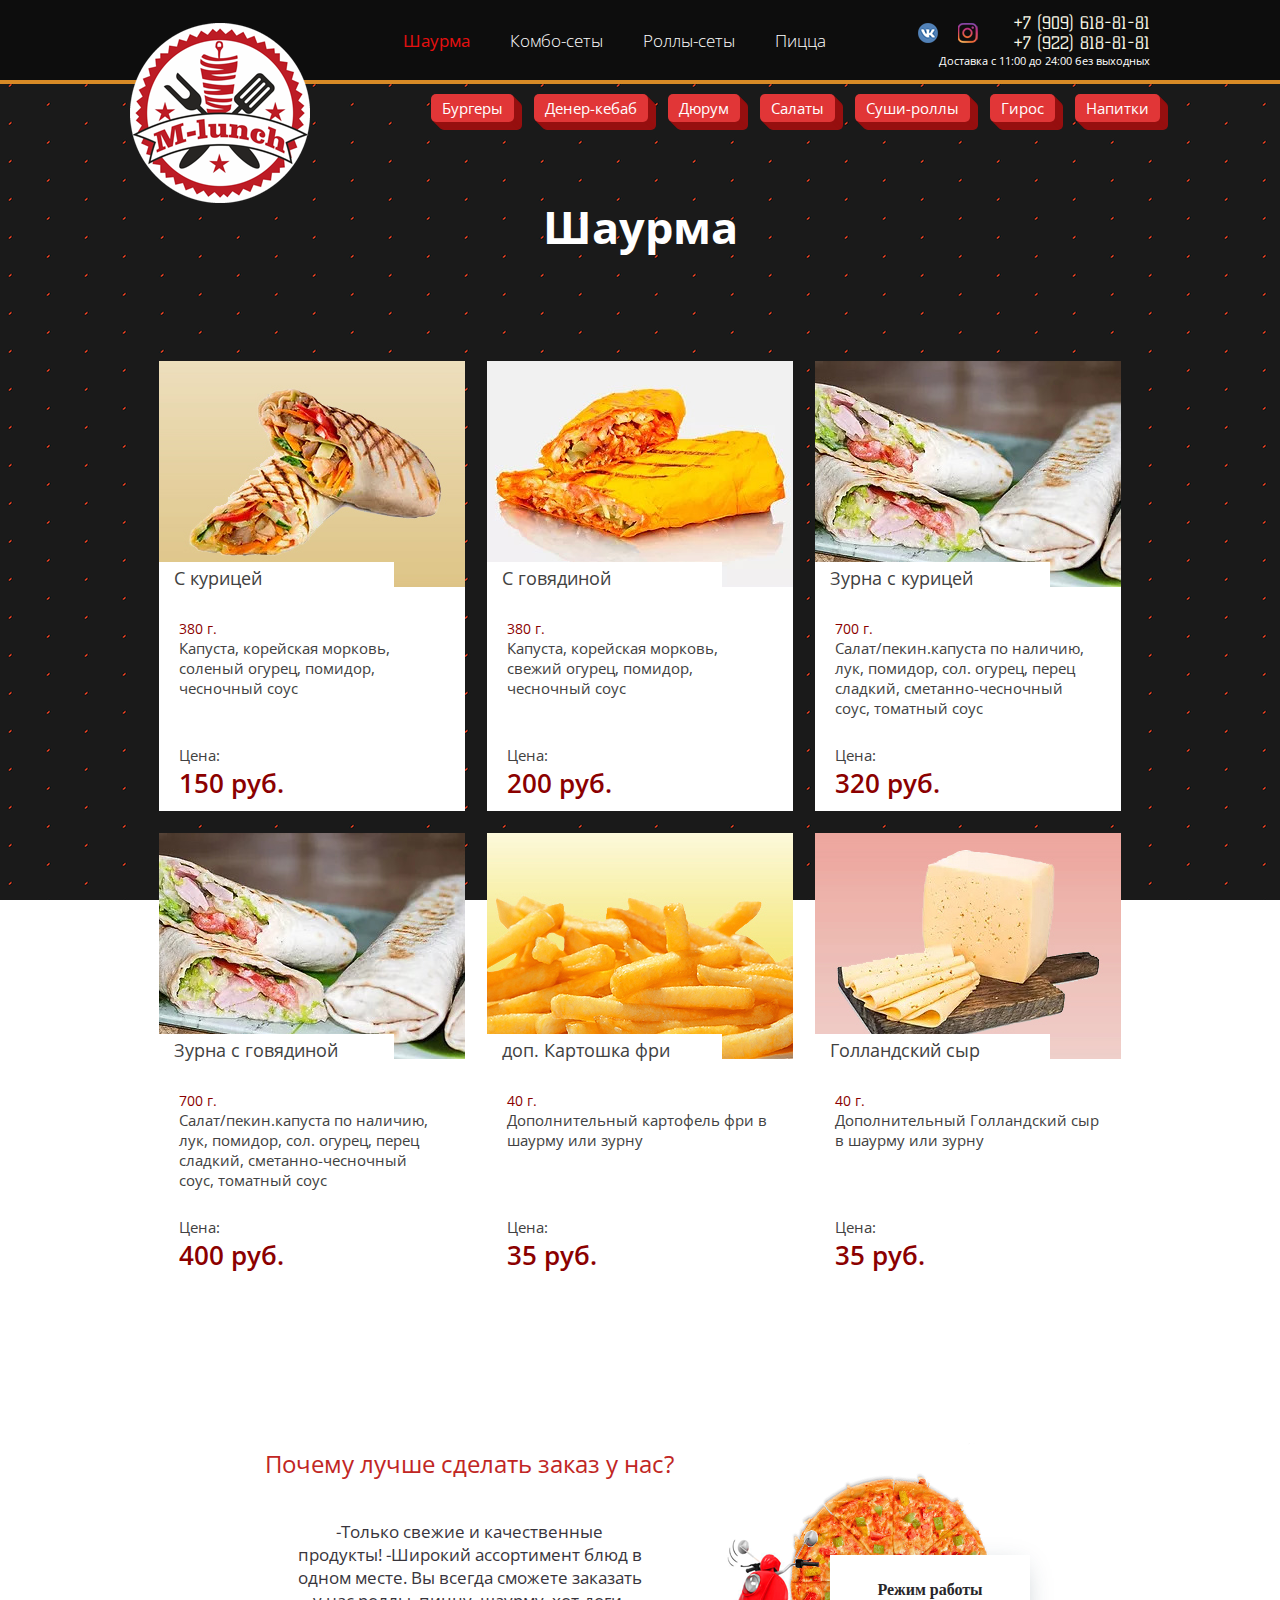
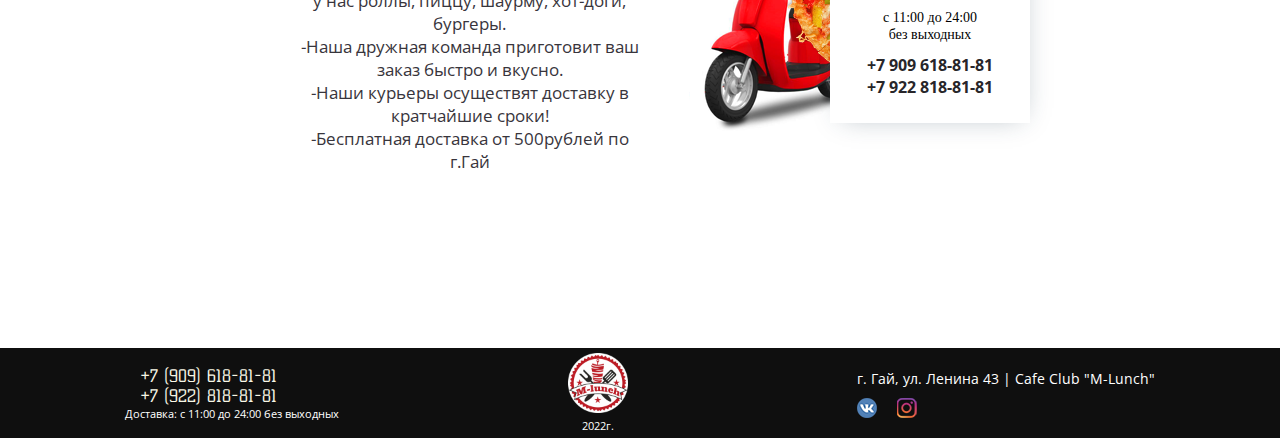
<file: doner/index.html>
<!doctype html>
<html>
<head>
	<meta http-equiv="Content-type" content="text/html; charset=utf-8">
	<meta http-equiv="X-UA-Compatible" content="IE=Edge">
	<meta name="format-detection" content="telephone=no" />
	<title>M-lunch</title> 
	<link rel="stylesheet" href="../css/styles.css" type="text/css">
	<link rel="stylesheet" href="http://fonts.googleapis.com/css?family=Oswald:400,300" type="text/css">
  <link rel="preconnect" href="https://fonts.googleapis.com">
  <link rel="preconnect" href="https://fonts.gstatic.com" crossorigin>
  <link href="https://fonts.googleapis.com/css2?family=Kelly+Slab&display=swap" rel="stylesheet">
  <link href="https://fonts.googleapis.com/css2?family=Open+Sans:wght@400;700&display=swap" rel="stylesheet"> 
	<!--[if lt IE 9]>
	<script src="http://html5shiv.googlecode.com/svn/trunk/html5.js"></script>
	<![endif]-->
</head>	
<body>
  <header style="box-sizing: content-box; 
                border-bottom: 4px solid transparent;
                border-color: #d78a26;
                border-image-slice: 1;
                ">
    <div id="wrapper-header">
      <div id="logo">
		    <a href="../"><img src="../images/logo.png" alt="M-lunch"></a> 
      </div>
      <nav>
	      <ul class="top-menu">
		      <li class="active">Шаурма</li>
		      <li><a href="../comboset/">Комбо-сеты</a></li>
		      <li><a href="../sushiset/">Роллы-сеты</a></li>
	      	<li><a href="../pizza/">Пицца</a></li>
	      </ul>
      </nav>
      <div id="social-mob">
        <a href="https://vk.com/public200607121" class="social-icon vk"></a>
        <a href="https://instagram.com/m_lunch_vgae" class="social-icon instagram"></a>
      </div>
      <div id="numbers__time"class="numbers__time">
        <div class="social_numbers">
          <div id="social">
            <a href="https://vk.com/public200607121" class="social-icon vk"></a>
            <a href="https://instagram.com/m_lunch_vgae" class="social-icon instagram"></a>
          </div>
          <div id="numbers">
            <div>+7 (909) 618-81-81</div> 
            <div>+7 (922) 818-81-81</div>
          </div>
        </div>
        <div id="time">
          <div> Доставка с 11:00 до 24:00 без выходных<div>
        </div>
      </div> 
    </div>
  </header>    
  <div id="wrapper">
    <div class="menu2__wrap">
       <a class="menu2 menu2__burger" href="/burger">Бургеры</a>
       <a class="menu2 menu2__kebab" href="/kebab">Денер-кебаб</a>
       <a class="menu2 menu2__durum" href="/durum">Дюрум</a>
       <a class="menu2 menu2__salat" href="/salat">Салаты</a>
       <a class="menu2 menu2__sushi" href="/sushi">Суши-роллы</a>
       <a class="menu2 menu2__giros" href="/giros">Гирос</a>
       <a class="menu2 menu2__napitok" href="/drink">Напитки</a>
    </div>
    <h1>
      <span>Шаурма</span>
    </h1>
    <div class="content__container">
      <div class="content__items">
        <img src="../images/sh_kur.jpg" alt="Шаурма с курицей">
           <div class="info__wrap">   
              <div class="h2">
                <h2>С курицей</h2>
              </div>
              <div class="weight">
                <span>380 г.</span>
              </div>
              <div class="ingredients">
                <span>Капуста, корейская морковь, соленый огурец, помидор, чесночный соус</span>
              </div>
              <div class="price">
                <p>Цена:</p>
                <p>150 руб.</p>
              </div>
           </div>
      </div>
      <div class="content__items">
        <img src="../images/sh_gov.jpg" alt="Шаурма с говядиной">
          <div class="info__wrap">   
            <div class="h2">
              <h2>С говядиной</h2>
            </div>
            <div class="weight">
              <span>380 г.</span>
            </div>
            <div class="ingredients">
              <span>Капуста, корейская морковь, свежий огурец, помидор, чесночный соус</span>
            </div>
            <div class="price">
              <p>Цена:</p>
              <p>200 руб.</p>
            </div>
          </div>
      </div>
      <div class="content__items">
        <img src="../images/sh_zurna.jpg" alt="Зурна с курицей">
          <div class="info__wrap">   
            <div class="h2">
              <h2>Зурна с курицей</h2>
            </div>
            <div class="weight">
              <span>700 г.</span>
            </div>
            <div class="ingredients">
              <span>Салат/пекин.капуста по наличию, лук, помидор, сол. огурец, перец сладкий, сметанно-чесночный соус, томатный соус</span>
            </div>
            <div class="price">
              <p>Цена:</p>
              <p>320 руб.</p>
            </div>
          </div>
      </div>
      <div class="content__items">
        <img src="../images/sh_zurna.jpg" alt="Зурна с говядиной">
          <div class="info__wrap">   
            <div class="h2">
              <h2>Зурна с говядиной</h2>
            </div>
            <div class="weight">
              <span>700 г.</span>
            </div>
            <div class="ingredients">
              <span>Салат/пекин.капуста по наличию, лук, помидор, сол. огурец, перец сладкий, сметанно-чесночный соус, томатный соус</span>
            </div>
            <div class="price">
              <p>Цена:</p>
              <p>400 руб.</p>
            </div>
          </div>
      </div>
      <div class="content__items">
        <img src="../images/1free.jpg" alt="доп. Картошка фри">
          <div class="info__wrap">   
            <div class="h2">
              <h2>доп. Картошка фри</h2>
            </div>
            <div class="weight">
              <span>40 г.</span>
            </div>
            <div class="ingredients">
              <span>Дополнительный картофель фри в шаурму или зурну</span>
            </div>
            <div class="price">
              <p>Цена:</p>
              <p>35 руб.</p>
            </div>
          </div>
      </div>
      <div class="content__items">
        <img src="../images/sh_cheese.jpg" alt="">
          <div class="info__wrap">   
            <div class="h2">
              <h2>Голландский сыр</h2>
            </div>
            <div class="weight">
              <span>40 г.</span>
            </div>
            <div class="ingredients">
              <span>Дополнительный Голландский сыр в шаурму или зурну</span>
           </div>
           <div class="price">
            <p>Цена:</p>
            <p>35 руб.</p>
           </div>
          </div>
      </div>
    </div>
    <div class="advantages-section">
      <div class="advantages-container">
        <div class="advantages-text">
            <h2>Почему лучше сделать заказ у нас?</h2>
            <div class="span">
              <span>-Только свежие и качественные продукты!
            -Широкий ассортимент блюд в одном месте.
            Вы всегда сможете заказать у нас роллы, пиццу, шаурму, хот-доги, бургеры.<br>
            -Наша дружная команда приготовит ваш заказ быстро и вкусно.<br>
            -Наши курьеры осуществят доставку в кратчайшие сроки!<br>
            -Бесплатная доставка от 500рублей по г.Гай</span>
            </div>
        </div>
        <div class="advantages-image">
            <img src="../images/advantages.png" alt="advantages">
            <div class="advantages-hours">
              <h3>Режим работы</h3>
              <p>с 11:00 до 24:00<br> без выходных</p>
              <span>+7 909 618-81-81<br>+7 922 818-81-81</span>
            </div>
        </div>
       </div> 
    </div> 
  </div>   
  <footer>
    <div class="footer">
      <div class="numbers__time__footer">
        <div id="numbers">
         <p>+7 (909) 618-81-81</p>
         <p>+7 (922) 818-81-81</p>
        </div>
        <div id="time">
         <p> Доставка: с 11:00 до 24:00 без выходных<p>
        </div>
      </div> 
      <div class="logo__year__footer">
        <div class="logo__footer">
          <a href="/"><img src="../images/logo.png" alt="M-lunch"></a>
        </div>
        <div class="year">
          <p>2022г.</p>
        </div>
      </div>
      <div class="adress__social">
        <div class="adress">
          <p>г. Гай, ул. Ленина 43 | Cafe Club "M-Lunch"</p>
        </div>
        <div id="social">
          <a href="https://vk.com/public200607121" class="social-icon vk"></a>
          <a href="https://instagram.com/m_lunch_vgae" class="social-icon instagram"></a>
        </div>
      </div>
    </div>
  </footer>
</body>
</html>
</file>
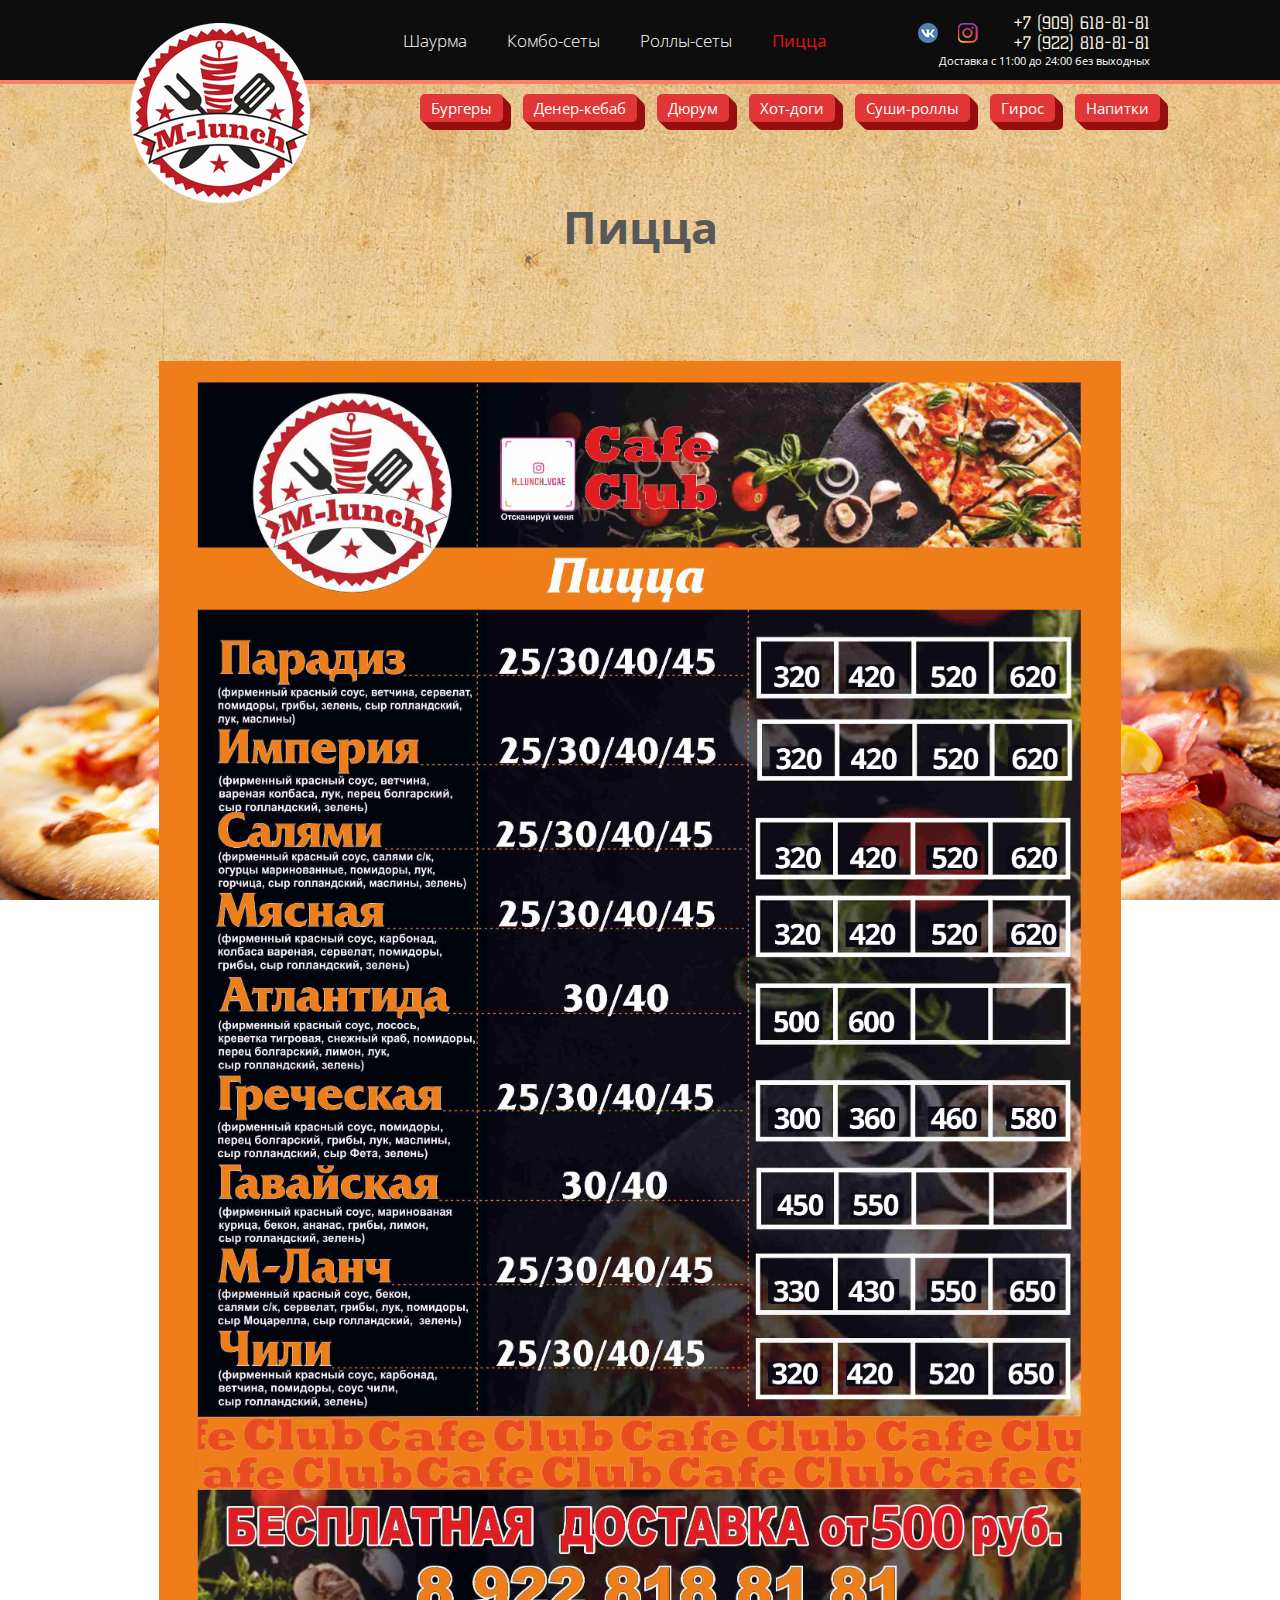
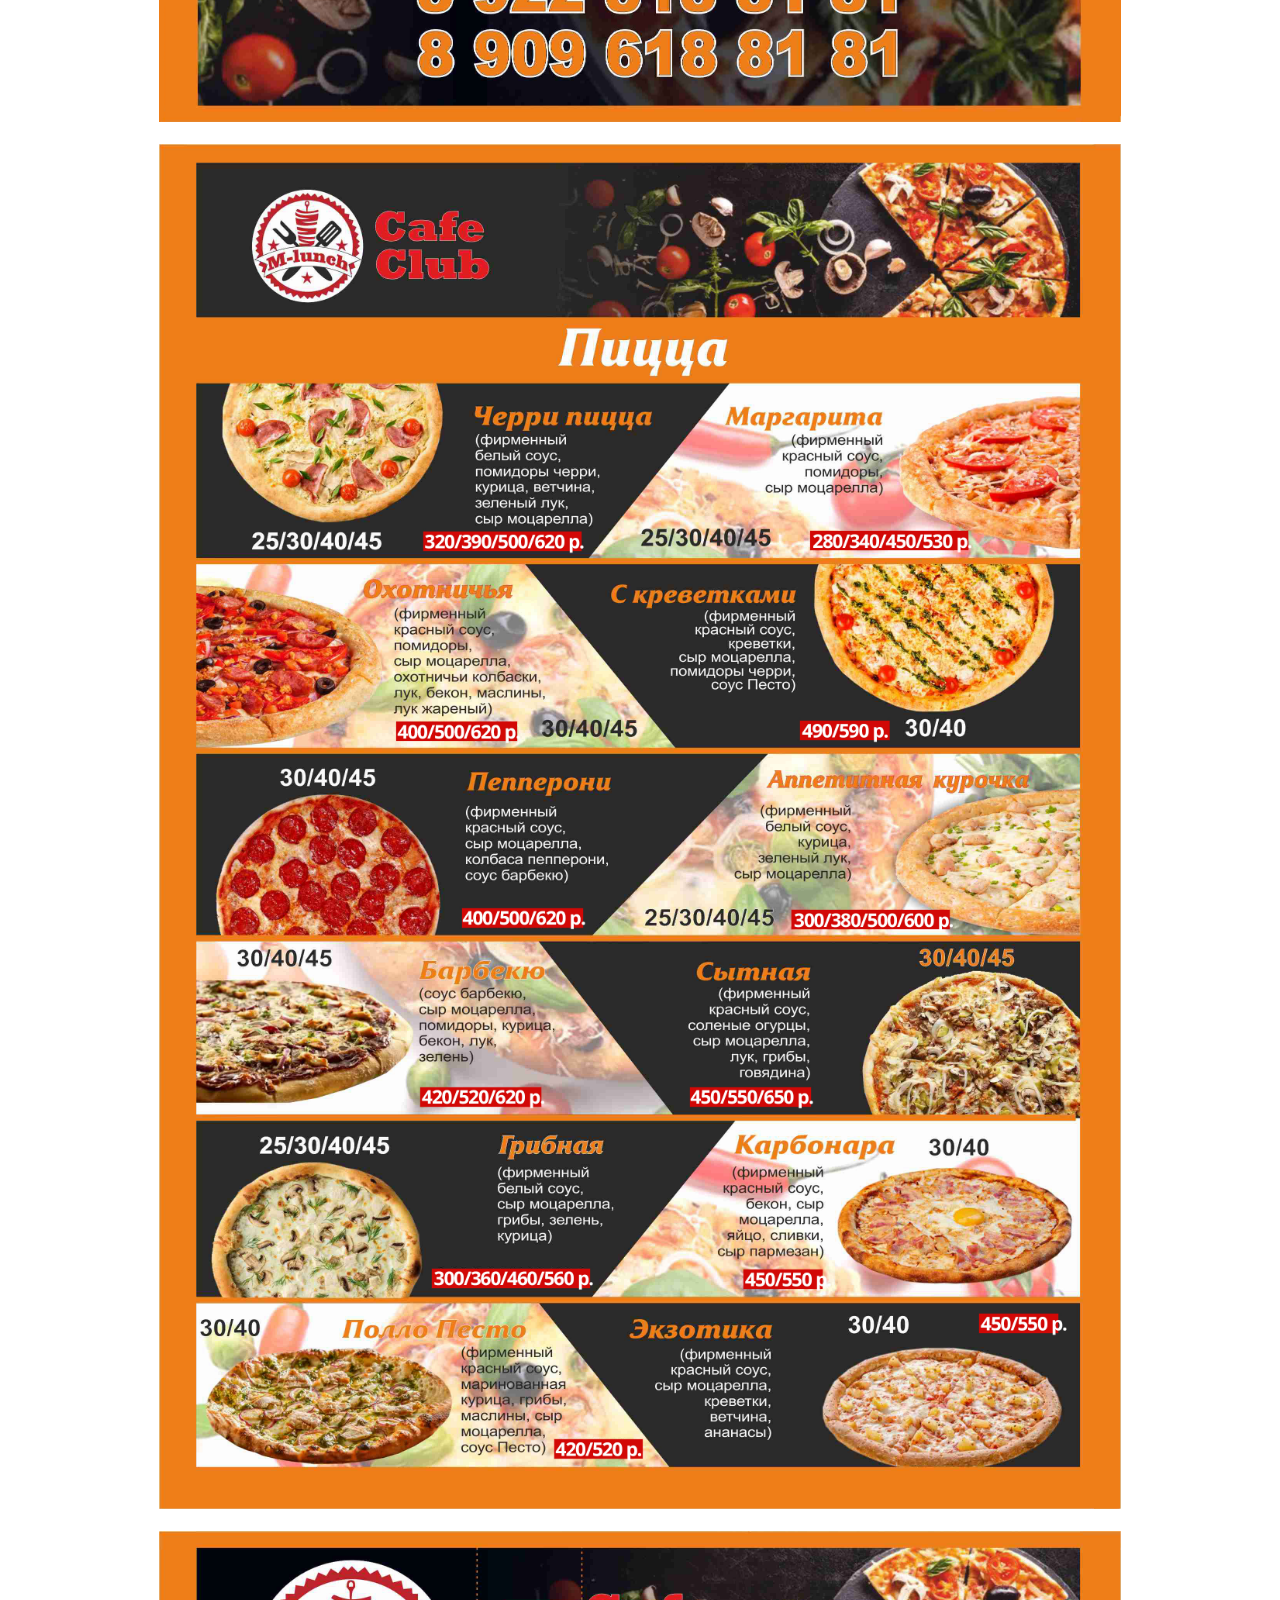
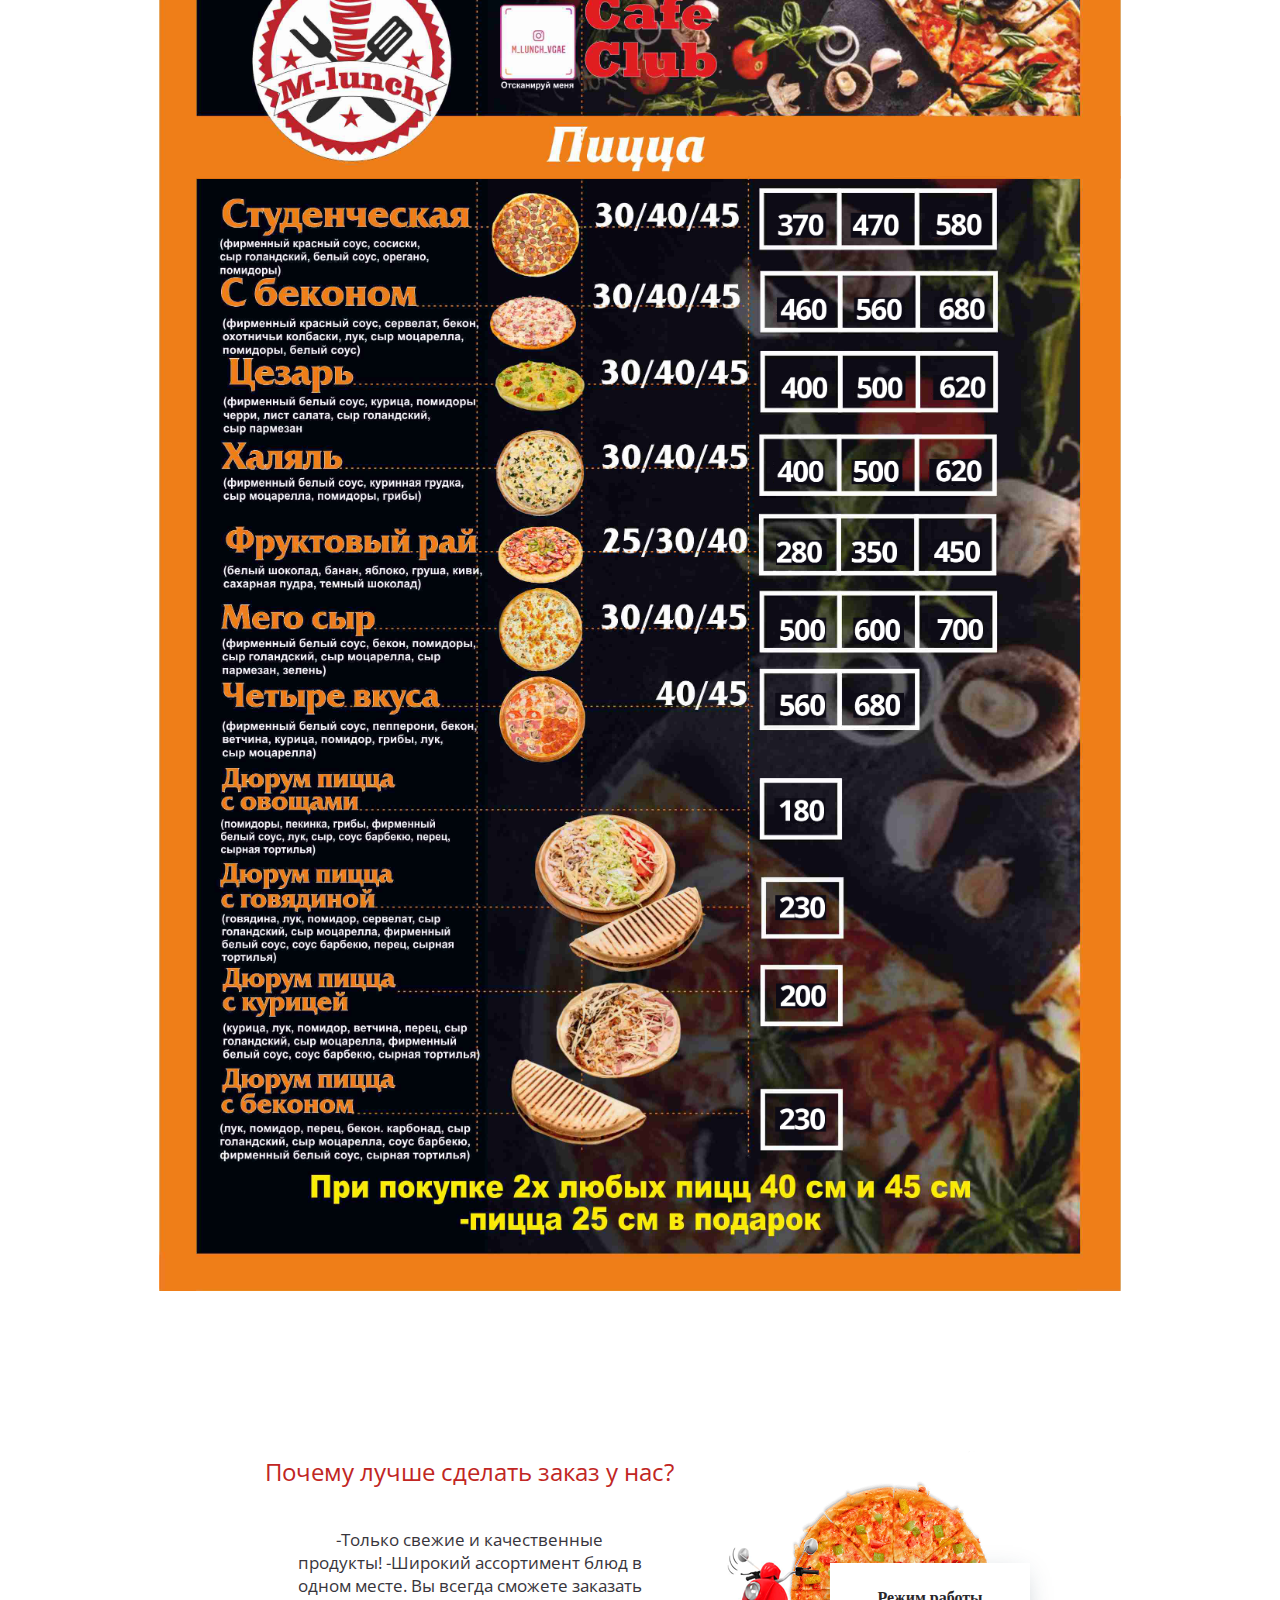
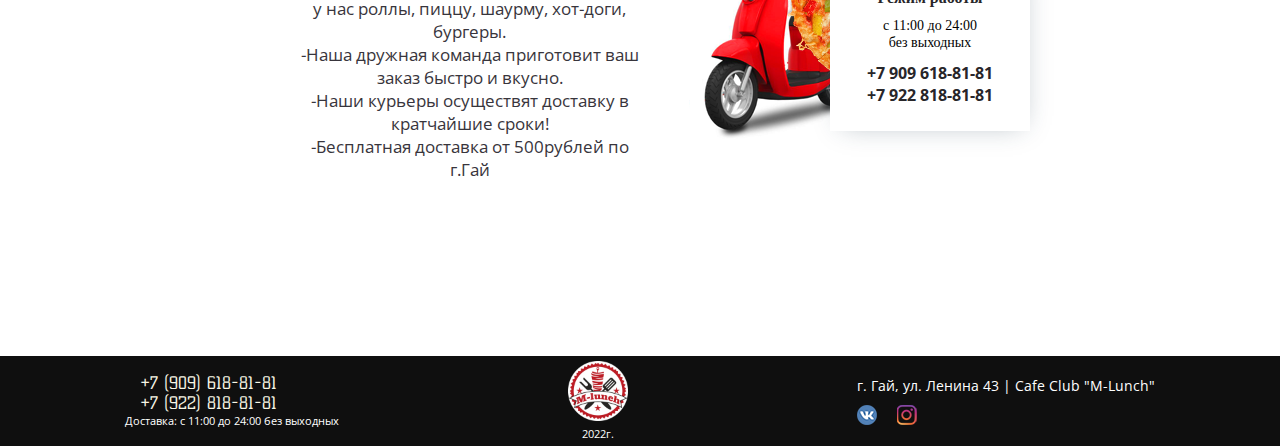
<file: pizza/index.html>
<!doctype html>
<html>
<head>
  <meta http-equiv="Content-type" content="text/html; charset=utf-8">
  <meta http-equiv="X-UA-Compatible" content="IE=Edge">
  <meta name="format-detection" content="telephone=no" />
  <title>M-lunch</title> 
  <link rel="stylesheet" href="../css/styles.css" type="text/css">
  <link rel="stylesheet" href="http://fonts.googleapis.com/css?family=Oswald:400,300" type="text/css">
  <link rel="preconnect" href="https://fonts.googleapis.com">
  <link rel="preconnect" href="https://fonts.gstatic.com" crossorigin>
  <link href="https://fonts.googleapis.com/css2?family=Kelly+Slab&display=swap" rel="stylesheet">
  <link href="https://fonts.googleapis.com/css2?family=Open+Sans:wght@400;700&display=swap" rel="stylesheet">
  <!--[if lt IE 9]>
  <script src="http://html5shiv.googlecode.com/svn/trunk/html5.js"></script>
  <![endif]-->
</head> 
<body style="background: url(../images/pizzabgd.png); background-attachment: fixed">
<header style="box-sizing: content-box; 
              border-bottom: 4px solid transparent;
              border-color: #ff7e5f;
              border-image-slice: 1;
            ">
    <div id="wrapper-header">
      <div id="logo">
        <a href="../"><img src="../images/logo.png" alt="M-lunch"></a> 
      </div>
      <nav>
        <ul class="top-menu">
          <li><a href="../doner/">Шаурма</a></li>
          <li><a href="../comboset/">Комбо-сеты</a></li>
          <li><a href="../sushiset/">Роллы-сеты</a></li>
            <li class="active">Пицца</li>
        </ul>
      </nav>
      <div id="social-mob">
        <a href="https://vk.com/public200607121" class="social-icon vk"></a>
        <a href="https://instagram.com/m_lunch_vgae" class="social-icon instagram"></a>
      </div>
      <div id="numbers__time"class="numbers__time">
        <div class="social_numbers">
          <div id="social">
            <a href="https://vk.com/public200607121" class="social-icon vk"></a>
            <a href="https://instagram.com/m_lunch_vgae" class="social-icon instagram"></a>
          </div>
          <div id="numbers">
            <div>+7 (909) 618-81-81</div> 
            <div>+7 (922) 818-81-81</div>
          </div>
        </div>
        <div id="time">
          <div> Доставка с 11:00 до 24:00 без выходных<div>
        </div>
      </div> 
    </div>
  </header> 
<div id="wrapper">
     <div class="menu2__wrap">
       <a class="menu2 menu2__burger" href="#">Бургеры</a>
       <a class="menu2 menu2__kebab" href="#">Денер-кебаб</a>
       <a class="menu2 menu2__durum" href="#">Дюрум</a>
       <a class="menu2 menu2__hot-dog" href="#">Хот-доги</a>
       <a class="menu2 menu2__sushi" href="#">Суши-роллы</a>
       <a class="menu2 menu2__giros" href="#">Гирос</a>
       <a class="menu2 menu2__napitok" href="#">Напитки</a>
    </div>
    <h1>
      <span style="color: #595858;">Пицца</span>
    </h1>
    <div class="content__container">
        <img style="width: 962px;" src="../images/pizza1.jpg" alt="pizza1">
        <img style="width: 962px;" src="../images/pizza2.jpg" alt="pizza2">   
        <img style="width: 962px;" src="../images/pizza3.jpg" alt="pizza3">  
    </div>
    <div class="advantages-section">
      <div class="advantages-container">
        <div class="advantages-text">
            <h2>Почему лучше сделать заказ у нас?</h2>
            <div class="span">
              <span>-Только свежие и качественные продукты!
            -Широкий ассортимент блюд в одном месте.
            Вы всегда сможете заказать у нас роллы, пиццу, шаурму, хот-доги, бургеры.<br>
            -Наша дружная команда приготовит ваш заказ быстро и вкусно.<br>
            -Наши курьеры осуществят доставку в кратчайшие сроки!<br>
            -Бесплатная доставка от 500рублей по г.Гай</span>
            </div>
        </div>
        <div class="advantages-image">
            <img src="../images/advantages.png" alt="advantages">
            <div class="advantages-hours">
              <h3>Режим работы</h3>
              <p>с 11:00 до 24:00<br> без выходных</p>
              <span>+7 909 618-81-81<br>+7 922 818-81-81</span>
            </div>
        </div>
      </div> 
    </div> 
</div> 
<footer>
    <div class="footer">
      <div class="numbers__time__footer">
        <div id="numbers">
         <p>+7 (909) 618-81-81</p>
         <p>+7 (922) 818-81-81</p>
        </div>
        <div id="time">
         <p> Доставка: с 11:00 до 24:00 без выходных<p>
        </div>
      </div> 
      <div class="logo__year__footer">
        <div class="logo__footer">
          <a href="/"><img src="../images/logo.png" alt="M-lunch"></a>
        </div>
        <div class="year">
          <p>2022г.</p>
        </div>
      </div>
      <div class="adress__social">
        <div class="adress">
          <p>г. Гай, ул. Ленина 43 | Cafe Club "M-Lunch"</p>
        </div>
        <div id="social">
          <a href="https://vk.com/public200607121" class="social-icon vk"></a>
          <a href="https://instagram.com/m_lunch_vgae" class="social-icon instagram"></a>
        </div>
      </div>
    </div>
</footer>
</body>
</html>
</file>
<file: css/styles.css>
a, abbr, acronym, address, applet, article, aside, audio, b, big, blockquote, body, canvas, caption, center, cite, code, dd, del, details, dfn, div, dl, dt, em, embed, fieldset, figcaption, figure, footer, form, h1, h2, h3, h4, h5, h6, header, hgroup, html, i, iframe, img, ins, kbd, label, legend, li, mark, menu, nav, object, ol, output, p, pre, q, ruby, s, samp, section, small, span, strike, strong, sub, summary, sup, tfoot, th, thead, time, tt, u, ul, var, video {
  margin: 0;
  padding: 0;
  border: 0;
  font-size: 100%;
  font: inherit;
  vertical-align: baseline;
  box-sizing: border-box;
}

.border-gold {
  display: flex;
  justify-content: center;
  margin-top: 18px;
}

#social-mob {
  display: flex;
}

.social_numbers {
  display: flex;
  align-items: center;
  justify-content: right;
}

body {
  font-family: "open sans";
  
  font-size: 17px;
  color: white;
  background: url(../images/background.png);
  background-attachment: fixed
}
header {
  background-color: #0d0d0d;
  height: 80px;
}

#wrapper-header {
  max-width: 1020px;
  height: 80px;
  margin: auto;
  display: flex;
  justify-content: space-between;
  align-items: center;
  
  
}

#logo {
  padding-top: 150px;
  /*padding-left: 10px;*/
  top: 20px;
  Z-index:101;
}



#logo-min {
  padding-top: 150px;
  padding-left: 10px;
  top: 20px;
  Z-index:101;
}
 
 nav {
     margin: 0 5px;
 }
 

 .top-menu li {
  display: inline-block;
  list-style-position: inside;
  padding: 8px 18px;
  
}

.top-menu li:last-child {
  border: none;
}

.top-menu a {
  font-weight: 300;
  text-decoration: none;
  color: #ffffff;
}

.top-menu li.active  {
  color: #e61010;
  font-weight: 400;
}

.top-menu a:hover {
    color: #e61010;
}

.numbers__time {
  text-align: right;
  display: flex;
  flex-direction: column;
}

#social {
  /*min-width: 90px
  text-align: right;*/
  position: relative;
  display: flex;
}

.social-icon {
	width: 20px;
	height: 20px;
	background: url(../images/social3.png) no-repeat;
	display: inline-block;
	margin-right: 20px;
}

.vk {
  background-position: 0 0;
}

.instagram {
  background-position: -27px 0;
}
#numbers {
  font-family: Kelly Slab;
  color: #f7f6e5;
  margin-left: 15px;
}

#time {
  
  font-size: 11px;
}


#wrapper {
    padding:0;
    
    margin: 0 auto;
    /*background: #fff;
    border: 1px solid rgba(0, 0, 0, 0.1);*/
    border-radius: 0px;
    margin-top: 0px;
    max-width: 1040px;
    
    position: relative;
    
}

#slider-wrap{ 
   
    border-radius: 15px;
    margin: 10px auto  0px;
    margin-top: 15px;
}

#active-slide {
    width: 100%;
    display: table;
    position: relative;
    overflow: hidden;
    -webkit-user-select: none;
    -moz-user-select: none;
    -ms-user-select: none;
    -o-user-select: none;
    user-select: none;
     border-radius: 15px;
     
}

#slider{
    position: relative;
    width: calc(100% * 15);
    top: 0;
    left: 0;
    margin: 0;
    padding: 0;
    -webkit-transition: 1s;
    -o-transition: 1s;
    transition: 1s;
    -webkit-transition-timing-function: ease-in-out;
    -o-transition-timing-function: ease-in-out;
    transition-timing-function: ease-in-out;
}

.slide{
    width: calc(100%/15);
    list-style: none;
    display: inline;
    float: left;
}

.slide img {
    width:100%;
    display: block;
}

.Radio-But{
    margin-top:10px;
    text-align:center;
    display: none;
}

.Radio-But .ctrl-select {
    margin:2px;
    display:inline-block;
    width:16px;
    height:16px;
    overflow:hidden;
    text-indent:-9999px;
    background:url(radioBg.png) center bottom no-repeat;
}

.Radio-But .ctrl-select:hover {
    cursor:pointer;
    background-position:center center;
}

.Radio-But .ctrl-select.active {
    background-position:center top;
}

#prewbutton, #nextbutton {
    display:block;
    width:40px;
    height:100%;
    position:absolute;
    top:0;
    overflow:hidden;
    text-indent:-999px;
    background: url("arrowBg.png") left center no-repeat;
    opacity:0.5;
    z-index:3;
    outline:none !important;
}

#prewbutton {
    left:10px;
}

#nextbutton {
    right:10px;
    background:url(arrowBg.png) right center no-repeat;
}

#prewbutton:hover, #nextbutton:hover {
    opacity:1;
}

.container1:nth-child(3){
    width: 190px;
}

.container1 {
    
  display: flex;
  
  flex-wrap: wrap;
  justify-content: space-between;
  max-width: 1100px;
}

.container {
     
  
  padding-left:11px;
  padding-top: 16px;
 
  display: none;
  flex-direction: column;
  
  
}

.container .item {
    margin-bottom: 16px;
    
}

.item1 {
  
  border-radius: 8px;
  margin: 9px 20px
}

.item {
    position:relative;
  border-radius: 8px;
  text-decoration: none;
  margin-bottom: 10px;
  height: 190px;
}

.image {
  border-radius: 15px; 
  box-shadow: 0px 0px 4px 1px rgba(0, 0, 0, 0.27);
}

.image:hover {
  opacity: 0.9;
  
}


footer {
  background-color: #0f0f0f;;
  height: 90px;
}

.footer {
    
  max-width: 1030px;
  height: 90px;
  margin: auto;
  display: flex;
  align-items: center;
  justify-content: space-between;
}

.numbers__time__footer {
  text-align: left;
}

.year {
  font-size: 11px;
  text-align: center;
}

.logo__footer img {
  width: 60px;
}


.adress {
    font-size: 14px;
    padding-bottom: 10px;
}

.advantages {
    max-width: 980px;
    margin: 0 auto -2px;
}

h1 {
  
  text-align: center;
  
}
h1 span{
  display: inline-block;
  margin: 74px 0 104px;
  font-weight: 700;
  font-size: 45px;
}

.menu2__wrap {
    margin: 0 auto;
    display: flex;
    flex-direction: row;
    gap: 20px;
    justify-content: flex-end;
    margin-top: 10px;
   
}



.menu2 {
 box-shadow: 1px 1px rgba(150, 15, 15, 1), 2px 2px rgba(150, 15, 15, 1), 3px 3px rgba(150, 15, 15, 1), 4px 4px rgba(150, 15, 15, 1), 5px 5px rgba(150, 15, 15, 1), 6px 6px rgba(150, 15, 15, 1), 7px 7px rgba(150, 15, 15, 1), 8px 8px rgba(150, 15, 15, 1);
  padding: 4px 11px;
  display: inline-block;
  color: white;
  border-radius: 5px;
  text-decoration: none;
  white-space: nowrap;
  font-size: 15px;
  transition: all 0.1s;
  background-color: #e13637;
}

.menu2:hover {
 background-color: rgb(255, 87, 87);
 transform: translate(8px,8px);
  box-shadow: 0 0 0 rgba(0, 0, 0, 0) ;
}


.content__container {
  color: #414141;  
  max-width: 962px;
  justify-content: center;
  margin: 0 auto;
  display: flex;
  flex-wrap: wrap;
  gap: 22px;
}

.content__items {
  position: relative;
  
  background-color: white;
  max-width: 306px;
  height: 450px;
  font-size: 15px;
}



.h2 {
  background-color: white;
  position: relative;
  top: -29px;
  left: -20px;
  width: 235px;
  
}

h2 {
  font-size: 18px;
  
  padding: 4px 15px 0;
  
}



.info__wrap {
  padding: 0 20px;
}

.weight {
  
  color: #8b0000;
  font-size: 14px;
}

.price  {
  position: absolute;
  bottom: 10px;
}

.price p:nth-child(2)  {
  font-size: 26px;
  font-weight: 600;
  color: #8b0000;
}

.menu2 li {
  display: inline-block;
  list-style-position: inside;
  padding: 8px 10px;
}

.items__wrapp {
    display: flex;
    justify-content: space-around;
    
    max-width: 100%;
    margin: 0px auto 35px;
 /*   background-color: #f9f6f6;*/
    padding-top: 1em;
}

/* скрываем чекбокс */
#menu__toggle {
  opacity: 0;
  
  
}/* стилизуем кнопку */
.menu__btn {
  display: flex; /* используем flex для центрирования содержимого */
  align-items: center;  /* центрируем содержимое кнопки */
  position: relative;
  
  top: 85px;
  right: 90px;  
  width: 100px;
  height: 100px;  
  cursor: pointer;
  z-index: 105;
}/* добавляем "гамбургер" */
.menu__btn > span, .menu__btn > span::before, .menu__btn > span::after {
  display: block;
  position: absolute;  
  width: 100%;
  height: 8px;  
  background-color: #c8d732;
}
.menu__btn > span::before {
  content: '';
  top: -30px;
}
.menu__btn > span::after {
  content: '';
  top: 30px;
}

/* контейнер меню */
.menu__box {
  display: block;
  position: fixed;
  visibility: hidden;
  top: 0;
  right: -100%;
  width: 300px;
  height: 100%;  
  margin: 0;
  padding: 80px 0;  
  list-style: none;
  text-align: center;  
  background-color: gray;
  z-index: 100;
  box-shadow: 1px 0px 6px rgba(0, 0, 0, .2);
}/* элементы меню */
.menu__item {
  display: block;
  padding: 12px 24px;  color: #333;  font-family: 'Roboto', sans-serif;
  font-size: 20px;
  font-weight: 600;  text-decoration: none;
}
.menu__item:hover {
  background-color: #CFD8DC;
}

#menu__toggle:checked ~ .menu__btn > span {
  transform: rotate(45deg);
}
#menu__toggle:checked ~ .menu__btn > span::before {
  top: 0;
  transform: rotate(0);
}
#menu__toggle:checked ~ .menu__btn > span::after {
  top: 0;
  transform: rotate(90deg);
}
#menu__toggle:checked ~ .menu__box {
  visibility: visible;
  right: 0;
}

.menu__btn > span,
.menu__btn > span::before,
.menu__btn > span::after {
  transition-duration: .25s;
}.menu__box {
  transition-duration: .25s;
}.menu__item {
  transition-duration: .25s;
}

.item__cont {
    width: 190px;
    height: 190px;
    border-radius: 15px;
    display: flex;
    flex-direction: column;
    align-items: center;
    overflow: hidden;
    
}

.image__png {
    height: 190px;
    width: 190px;
}

.item__name {
    font-size: 21px;
    font-weight: bold;
    position: absolute;
    bottom: 15px;
    
    color: white;
}

.item__cont__zakus {
    background-color: #208923;
}

.item__cont__giros {
    background-color: #ffde2c;
}

.category__content {
  
  box-sizing: border-box;
    position: relative;
    border-radius: 15px;
    display: block;
    overflow: hidden;
    transform: translate3d(0, 0, 0);
    background-color: #f8cfa213;
    transition:  background-color .1s;
}



.category__content:hover {
  background-color: #f8cfa20e;
}
.category__item {
  display: block;
  transition: opacity .2s;
}

.items__wrapp2 {
  display: flex;
  flex-wrap: wrap;
  justify-content: center;
}

.category__image {
    position: absolute;
    transition: background-color .15s;
}





.category__container {
    display: flex;
    flex-wrap: wrap;
    justify-content: center;
       
}



.category__image .lazy-image {
    width: 100%;
    height: 100%;
}

.lazy-image {
    position: relative;
}

.lazy-image__img {
    width: 100%;
    height: auto;
    position: absolute;
    object-fit: cover;
}

.category__name {
    color: #fff;
    font-weight: bold;
    width: 100%;
    padding: 0 10px;
    position: relative;
    z-index: 1;
    
}

 .lazy-image__img_large {
    transition: opacity 0.5s;
    z-index: 1;
    left: 0;
    right: 0;
    opacity: 0;
}

.lazy-image__img_loaded {
    opacity: 1;
}

.price-table {
    background: rgba(255, 255, 255, 0.5);
    width: 100%;
    display: flex;
    justify-content: center;
}

table {
    border-collapse: collapse;
    width: 850px;
    font-size: 21px;
    color: #545454;
    margin: 10px 0;
}

tr {
    border-bottom: solid #282828 1px;
    
}

tr:last-child {
    border-bottom: none;
}

td {
  padding: 60px 30px;
}

td:first-child {
  font-size: 31px;
  color: #8b0000;
  padding: 60px 10px;
}

td:last-child {
  font-size: 23px;
  color: #8b0000;
  font-weight: 700;
  padding: 60px 20px;
  
}
 
td:nth-child(3) {
    font-size: 23px;
    color: #8b0000;
    padding: 60px 0px;
} 

td:nth-child(2) {
    width: 550px;
}
media (max-width: 1099px) {
  


  #social {
    top: 9px;
    display: none;
  }

  .numbers__time {
    padding-right: 25px;
  }
  

  footer {
    background-color: black;
    height: 120px;
  }
  
  .footer {
      
    
    height: 100%;
    margin: 0 15px;
    display: flex;
    align-items: center;
    justify-content: space-between;
  }

  #slider-wrap{ 
    padding: 5px;
    margin-top: 0;
  }  

  header {
    height: 120px;
  }
  
  #wrapper-header {
    height: 100%;
    justify-content: space-between;
  }
  
  #wrapper-header nav{
    display: none;
}
  
  #logo {
  padding-left: 37px;
  padding-top: 110px;
  margin-right: 50px;
  }
  
 
  
  .social-icon {
    margin-right: 100px;
    width: 30px;
	  height: 30px;
	  background: url(../images/social1.png) no-repeat;
  }

  .instagram {
    background-position: -40px 0;
  }
  
  #numbers {
    font-size: 24px;
    margin-left: 20px;
    width: 204px
  }

  #time {
    font-size: 15px;
  }
  
 
  
  h1 span {
      font-size: 3.5em;
      
  }
  
  .content__items {
  max-width: 459px;
  height: 675px;
  }
  
  .content__items img{
      width: 459px;
  }
  
  
  .info__wrap h2{
      font-size: 2em;
  }
  
  .h2 {
      width: 370px;
  }
  
  .weight {
      font-size: 1.5em;
  }
  
  .ingredients {
      font-size: 1.5em;
  }
  
  .price {
      font-size: 1.5em;
  }
  
  .price p:nth-child(2) {
      font-size: 1.5em;
  }
  
  
  
  .container1 {
      justify-content: stretch;
  }
  
  .item__cont {
      width: 482px;
  }
  
  .menu__btn {
      opacity: 0;
  }
  
.category__content {
    width: 100%;
    height: 300px;
    display: -ms-flexbox;
    display: flex;
    padding: 0 2px;
    /*border-radius: 4px;*/
    -ms-flex-align: end;
    align-items: flex-end;
    text-align: center;
    
}
    
    .category__item:nth-of-type(-n + 2) {
    -ms-flex: 1 1 40%;
    flex: 1 1 47%;  
}

    .category__item {
    padding: 5px;
}

  .category__item:nth-of-type(n + 3) {
    flex: 1 1 26%;
}

    .items__wrapp {
    margin: -5px -5px 0;
}

  

 .category__name {
     position: absolute;
     bottom: 27px;
    font-size: 32px;
    padding: 0 0 2px;
   /* font-family: "Gotham Pro", Arial, sans-serif; */
}

#wrapper {
    width: 100%;
    /*padding: 0px 10px 0;*/
    border: none;
    border-radius: 0;
    margin-top: 5px;
}

}



@media (min-width: 1100px) {
  
    #social-mob {
        display: none;
    }

    .category__item {
        flex: 1 1 18%;
        margin-right: 20px;
        margin-top: 20px;
    }
    
    .category__container:first-child {
    margin-top: -20px;
    }
    
    .category__content {
    height: 190px;
    }
    
    .category__item:last-child {
    margin-right: 0;
}

    .category__name {
    font-size: 21px;
    line-height: 22px;
    position: absolute;
    width: 100%;
    text-align: center;
    bottom: 15px;
    left: 0;
}
.hamburger-menu {
    display: none;
}
}

@media (max-width: 737px) {

   #social-mob {
      display: none;
   }
    
    .category__image img {
    height: 100%;
    width: 100%;
    object-fit: cover;
    top: 0;
    left: 0;
    bottom: 0;
    right: 0;
}

    .category__image {
    height: 100%;
    width: 100%;
    left: 0;
    top: 0;
}


}

@media (max-width: 736px) {

   .category__image img {
    height: 100%;
    width: 100%;
    right: 0;
    left: 0;
    object-position: center 90%;
}

.category__image {
    top: 0;
    right: 0;
    left: 0;
    height: 100%;
}
}
.advantages-section{
    margin-top: 80px;
    border-radius: 15px;
    margin-bottom: 15px;
    background: #ffffff;
    padding: 0 0 80px 0;
} 

.advantages-container {
    padding: 80px 0;
    display: flex;
   
    justify-content: center;
    
}



.advantages-text h2 {
    font-size: 24px;
    color: #c12623;
    padding-bottom: 40px;
}

.advantages-text span {
    display: block;
    width: 347px;
    font-size: 17px;
    font-weight: 400;
    color: #38353C;
    text-align: center;
}

.advantages-hours {
    position: absolute;
    right: 0px;
    bottom: 50px;
    display: flex;
    flex-direction: column;
    justify-content: space-around;
    align-content: center;
    width: 200px;
    height: 168px;
    padding: 20px 0;
    background: #FFFFFF;
    -webkit-box-shadow: 2px 4px 26px -10px rgba(34, 60, 80, 0.35);
    -moz-box-shadow: 2px 4px 26px -10px rgba(34, 60, 80, 0.35);
    box-shadow: 2px 4px 26px -10px rgba(34, 60, 80, 0.35);
}

.advantages-hours h3 {
    font-family: 'Bitter';
    font-style: normal;
    font-weight: 700;
    font-size: 16px;
    line-height: 19px;
    text-align: center;
    color: #28262a;
}

.advantages-hours p {
    font-family: 'Montserrat';
    font-style: normal;
    font-weight: 400;
    font-size: 14px;
    line-height: 17px;
    text-align: center;
    color: #000000;
}

.advantages-hours span {
    font-family: 'Open Sans';
    font-style: normal;
    font-weight: 700;
    font-size: 16px;
    line-height: 22px;
    text-align: center;
    color: #28262a;
    width: 200px;
}

.advantages-image {
    position: relative;
}

.span {
    display: flex;
    justify-content: center;
}

.icons-container {
    display: flex;
    justify-content: center;
}
</file>
